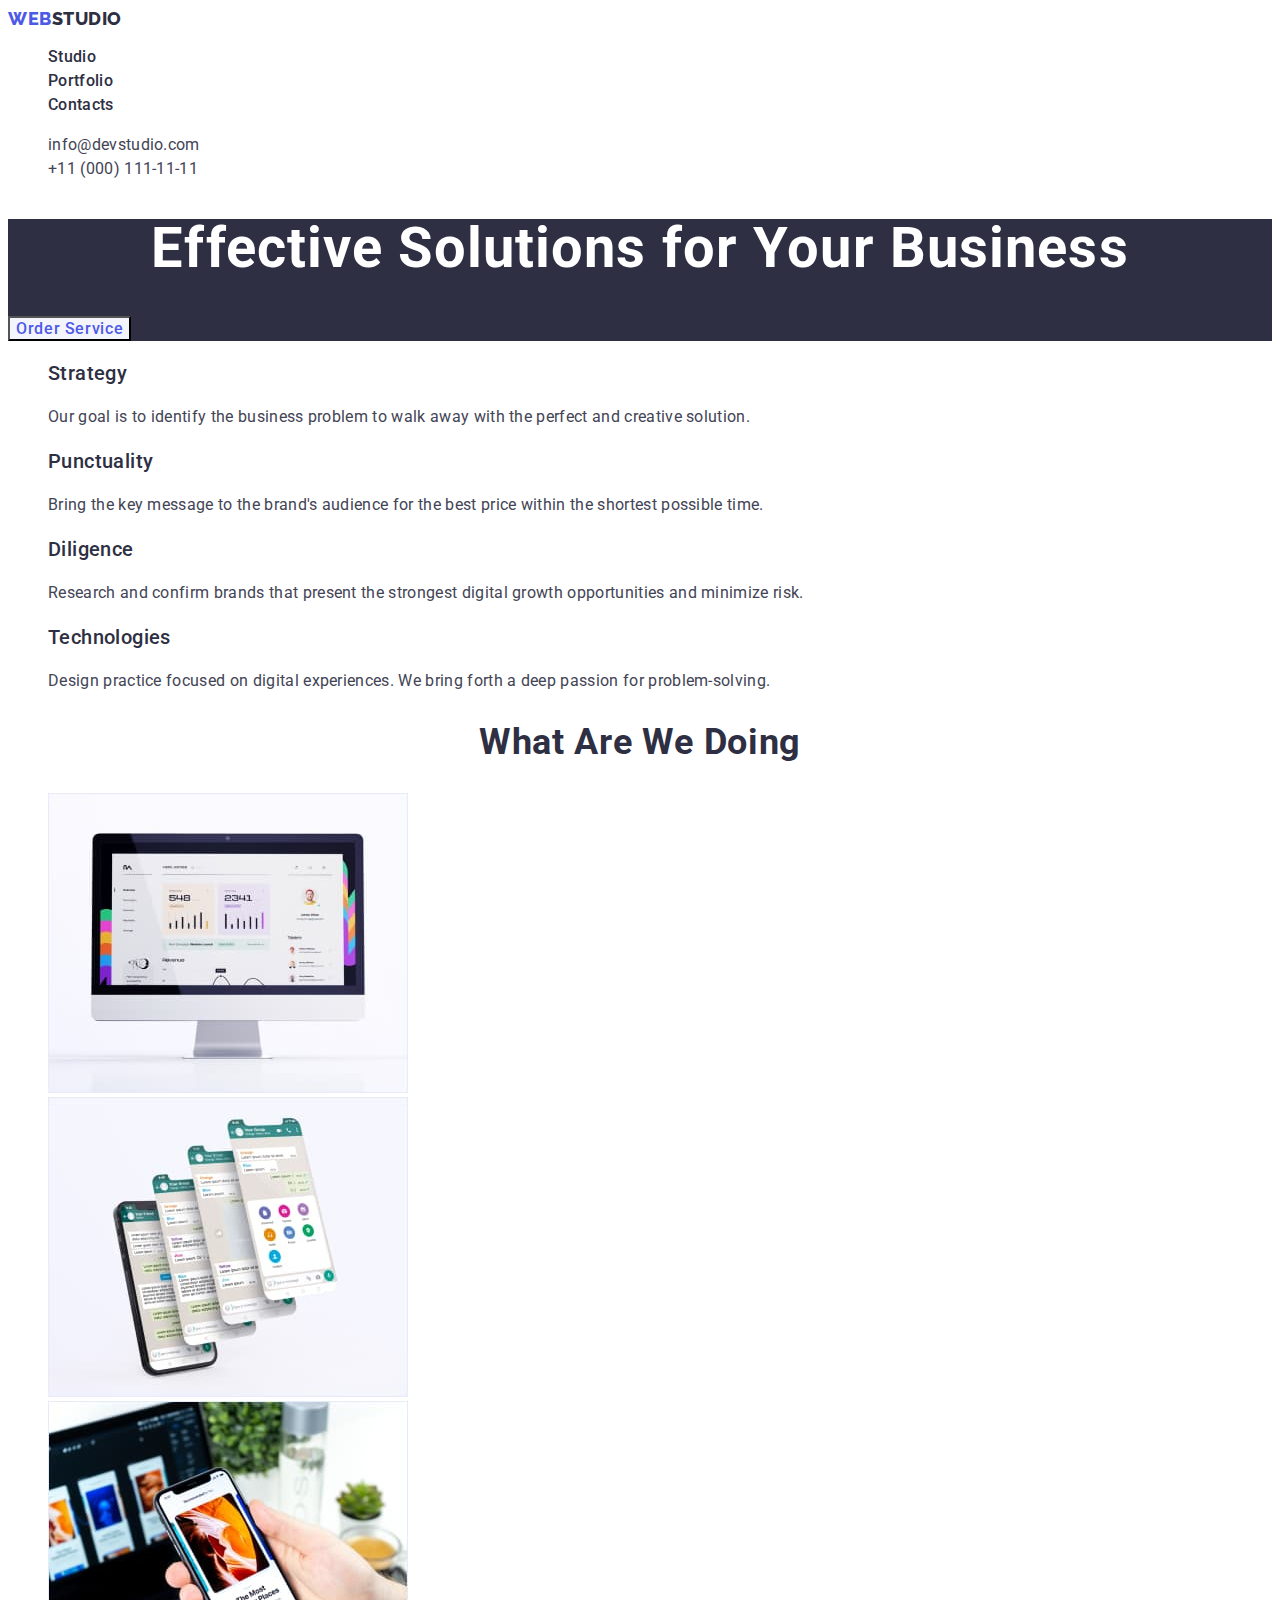
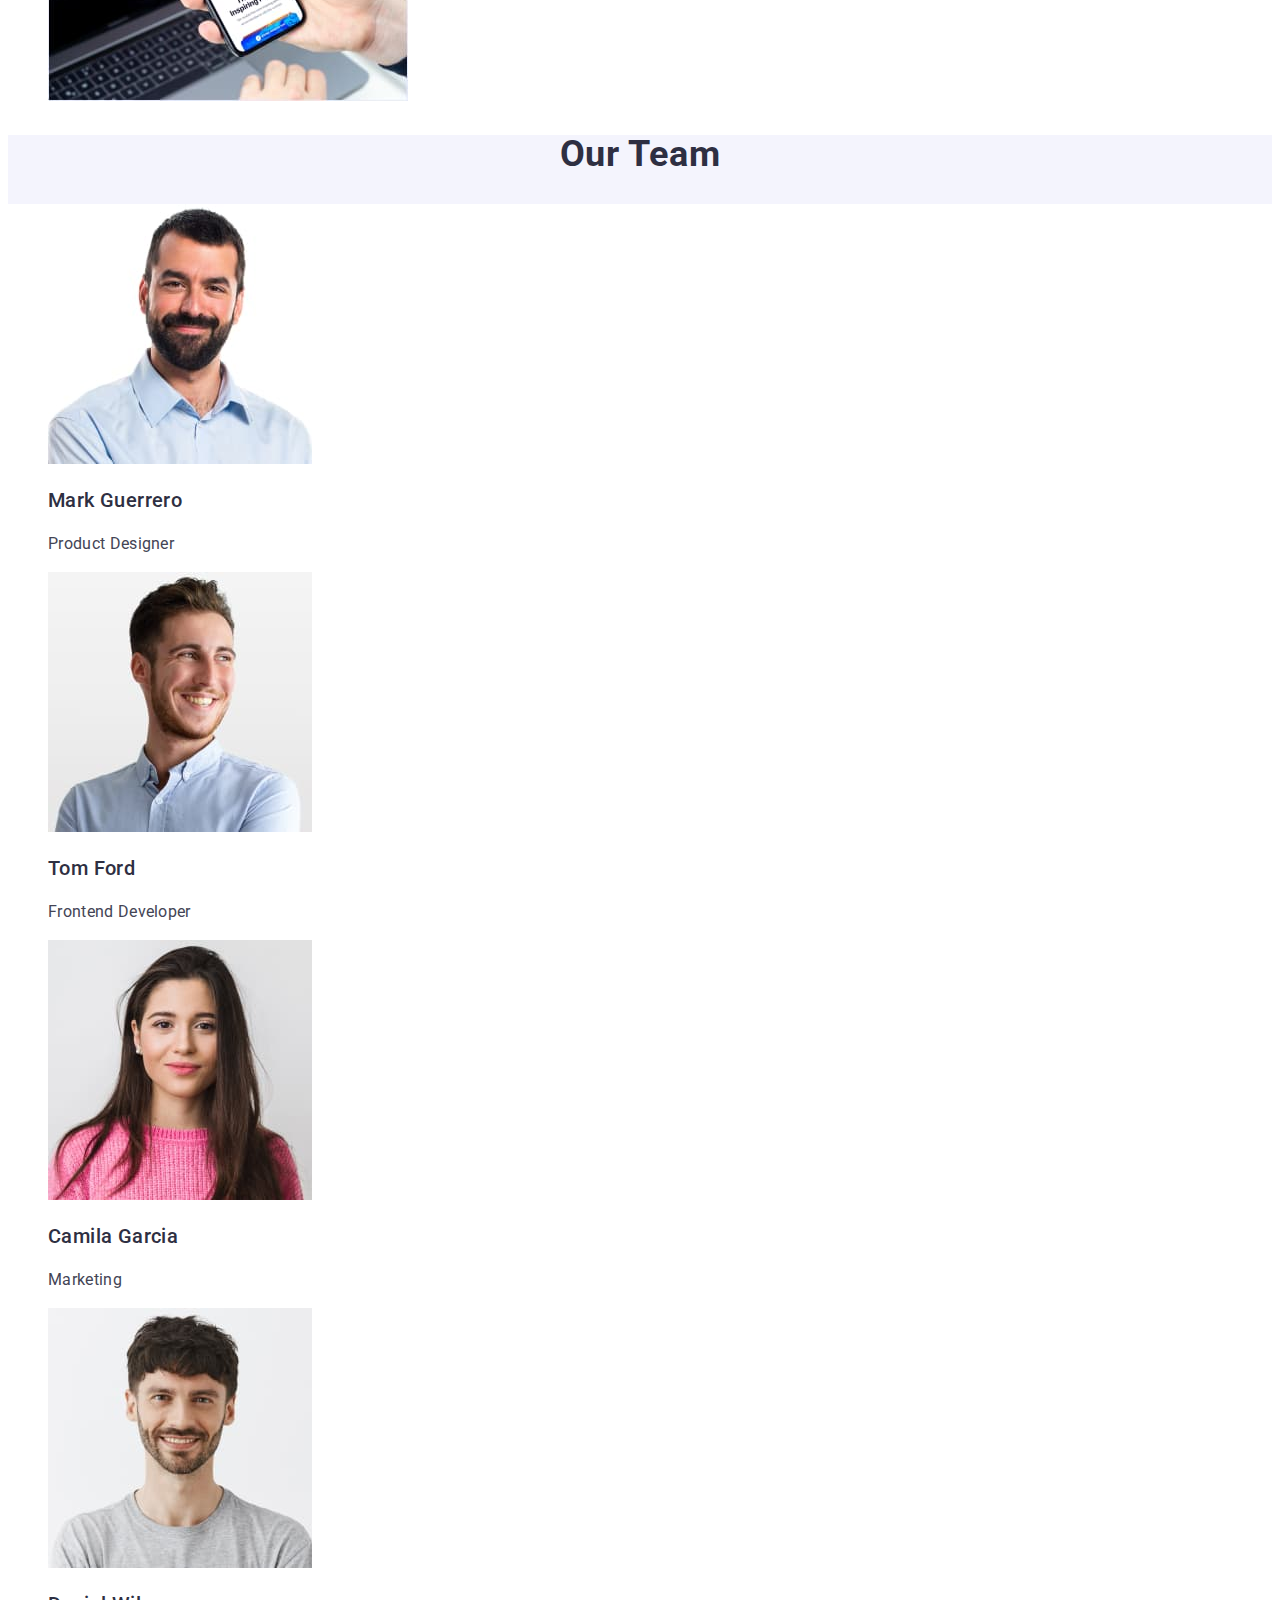
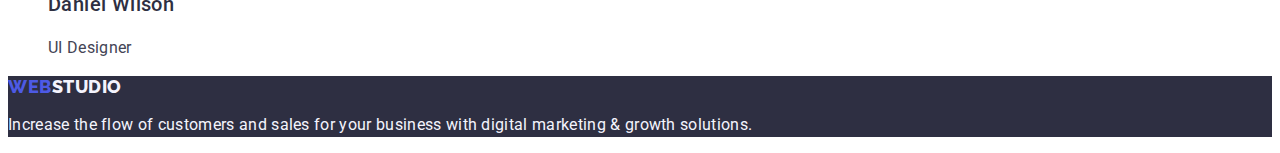
<file: index.html>
<!DOCTYPE html>
<html lang="en">

<head>
  <meta charset="UTF-8" />
  <meta http-equiv="X-UA-Compatible" content="IE=edge" />
  <meta name="viewport" content="width=device-width, initial-scale=1.0" />
  <title>WebStudio</title>
  <link rel="preconnect" href="https://fonts.googleapis.com">
  <link rel="preconnect" href="https://fonts.gstatic.com" crossorigin>
  <link href="https://fonts.googleapis.com/css2?family=Raleway:wght@800&family=Roboto:wght@400;500;700;900&display=swap"
    rel="stylesheet">
  <link rel="stylesheet" href="https://cdnjs.cloudflare.com/ajax/libs/modern-normalize/1.1.0/modern-normalize.min.css"
    integrity="sha512-wpPYUAdjBVSE4KJnH1VR1HeZfpl1ub8YT/NKx4PuQ5NmX2tKuGu6U/JRp5y+Y8XG2tV+wKQpNHVUX03MfMFn9Q=="
    crossorigin="anonymous" referrerpolicy="no-referrer" />
  <link rel="stylesheet" href="./css/styles.css">
</head>

<body>
  <!-- Header -->
  <header class="header-mane">
    <nav class="nav-mane">
      <a class="logo-link link" href="./index.html">Web<span class="accent">Studio</span></a>
      <ul class="menu list">
        <li class="menu-item"><a class="menu-link link" href="./index.html">Studio</a></li>
        <li class="menu-item"><a class="menu-link link" href="./portfolio.html">Portfolio</a></li>
        <li class="menu-item"><a class="menu-link link" href="">Contacts</a></li>
      </ul>
    </nav>
    <address class="connection">
      <ul class="connection-list list">
        <li><a class="header-mail link" href="mailto:info@devstudio.com">info@devstudio.com</a></li>
        <li><a class="header-tel link" href="mail:+110001111111">+11 (000) 111-11-11</a></li>
      </ul>
    </address>
  </header>

  <!-- Main -->
  <main>

    <!-- Hero -->
    <section class="hero">
      <h1 class="hero-title">Effective Solutions for Your Business</h1>
      <button class="button primary" type="button">Order Service</button>
    </section>

    <!-- Our Advantages-->
    <section class="advantages">
      <h2 class="advantages-title" hidden>Our Advantages</h2>
      <ul class="advantages-list list">
        <li>
          <h3 class="subtitle">Strategy</h3>
          <p class="description">
            Our goal is to identify the business problem to walk away with the perfect and
            creative solution.
          </p>
        </li>
        <li>
          <h3 class="subtitle">Punctuality</h3>
          <p class="description">
            Bring the key message to the brand's audience for the best price within the shortest
            possible time.
          </p>
        </li>
        <li>
          <h3 class="subtitle">Diligence</h3>
          <p class="description">
            Research and confirm brands that present the strongest digital growth opportunities
            and minimize risk.
          </p>
        </li>
        <li>
          <h3 class="subtitle">Technologies</h3>
          <p class="description">
            Design practice focused on digital experiences. We bring forth a deep passion for
            problem-solving.
          </p>
        </li>
      </ul>
    </section>

    <!-- Our Products -->
    <section class="products">
      <h2 class="products-title">What are we doing</h2>
      <ul class="products-list list">
        <li>
          <img src="./images/main_page/products/mac.jpg" alt="Mac" width="360" height="300" />
        </li>
        <li>
          <img src="./images/main_page/products/app.jpg" alt="app" width="360" height="300" />
        </li>
        <li>
          <img src="./images/main_page/products/photo-on-phone.jpg" alt="image on iphone" width="360" height="300" />
        </li>
      </ul>
    </section>

    <!-- Our Team -->
    <section class="team">
      <h2 class="team-title">Our Team</h2>
      <ul class="team-list list">
        <li class="team-list-item">
          <img src="./images/main_page/our_team/mark_guerrero.jpg" alt="Mark Guerrero" width="264" height="260" />
          <h3 class="subtitle">Mark Guerrero</h3>
          <p class="description">Product Designer</p>
        </li>
        <li class="team-list-item">
          <img src="./images/main_page/our_team/tom_ford.jpg" alt="Tom Ford" width="264" height="260" />
          <h3 class="subtitle">Tom Ford</h3>
          <p class="description">Frontend Developer</p>
        </li>
        <li class="team-list-item">
          <img src="./images/main_page/our_team/camila_garcia.jpg" alt="Camila Garcia" width="264" height="260" />
          <h3 class="subtitle">Camila Garcia</h3>
          <p class="description">Marketing</p>
        </li>
        <li class="team-list-item">
          <img src="./images/main_page/our_team/daniel_wilson.jpg" alt="Daniel Wilson" width="264" height="260" />
          <h3 class="subtitle">Daniel Wilson</h3>
          <p class="description">UI Designer</p>
        </li>
      </ul>
    </section>
  </main>

  <!-- Footer -->
  <footer class="footer">
    <a class="logo-link link" href="./index.html">Web<span class="accent-footer">Studio</span></a>
    <p class="footer-text">
      Increase the flow of customers and sales for your business with digital marketing & growth
      solutions.
    </p>
  </footer>
</body>

</html>
</file>
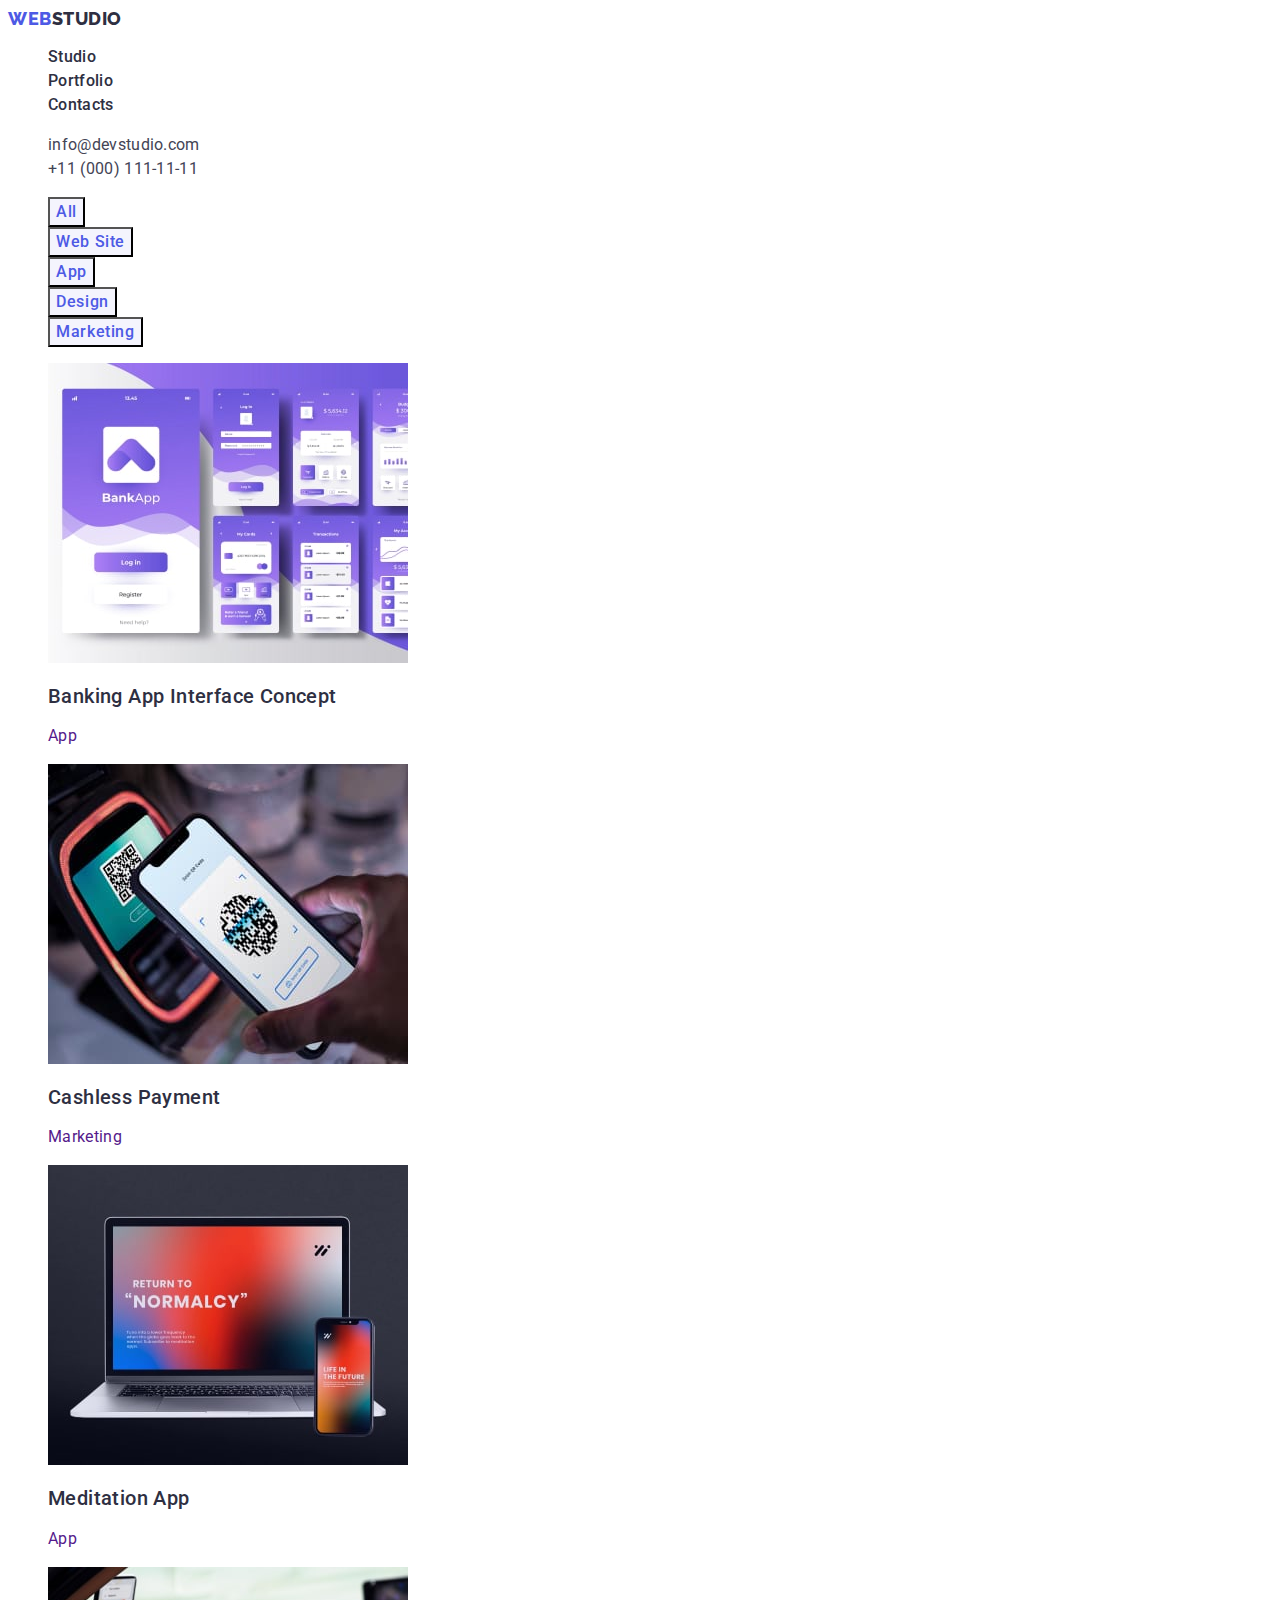
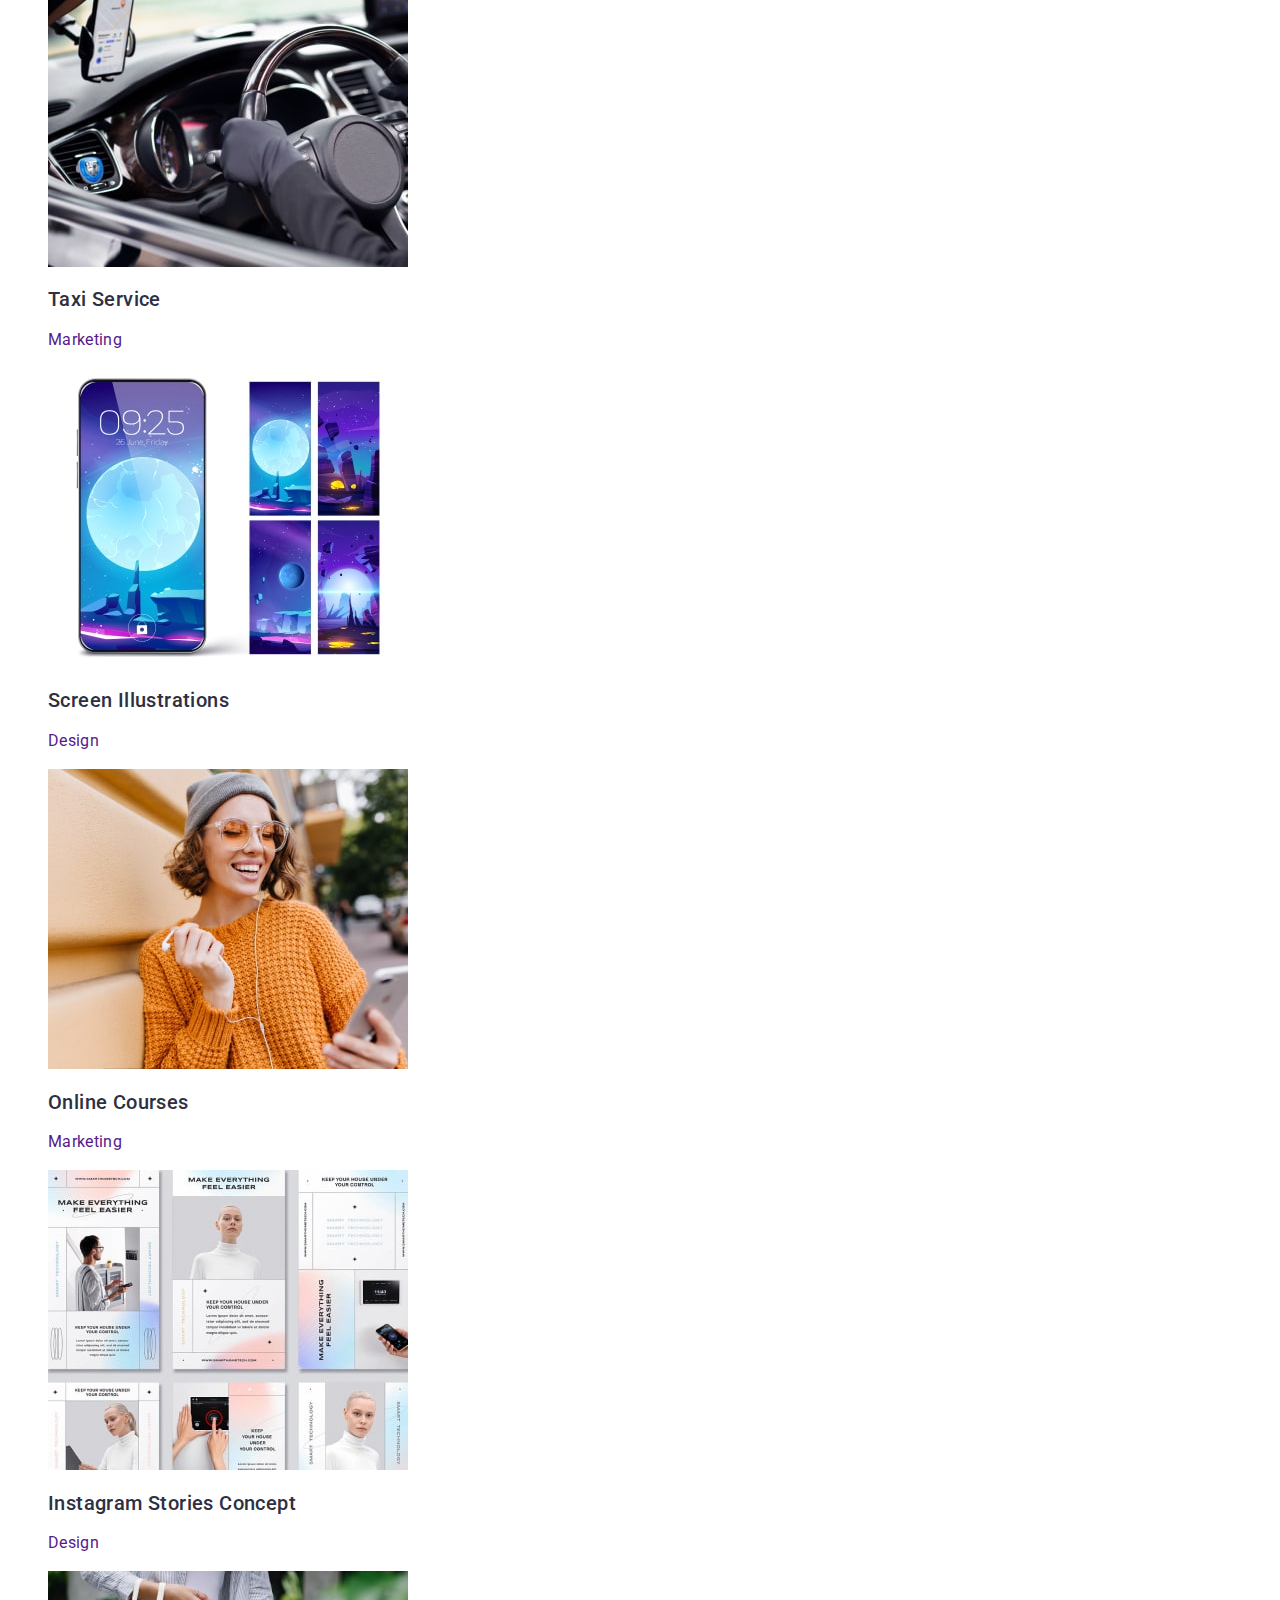
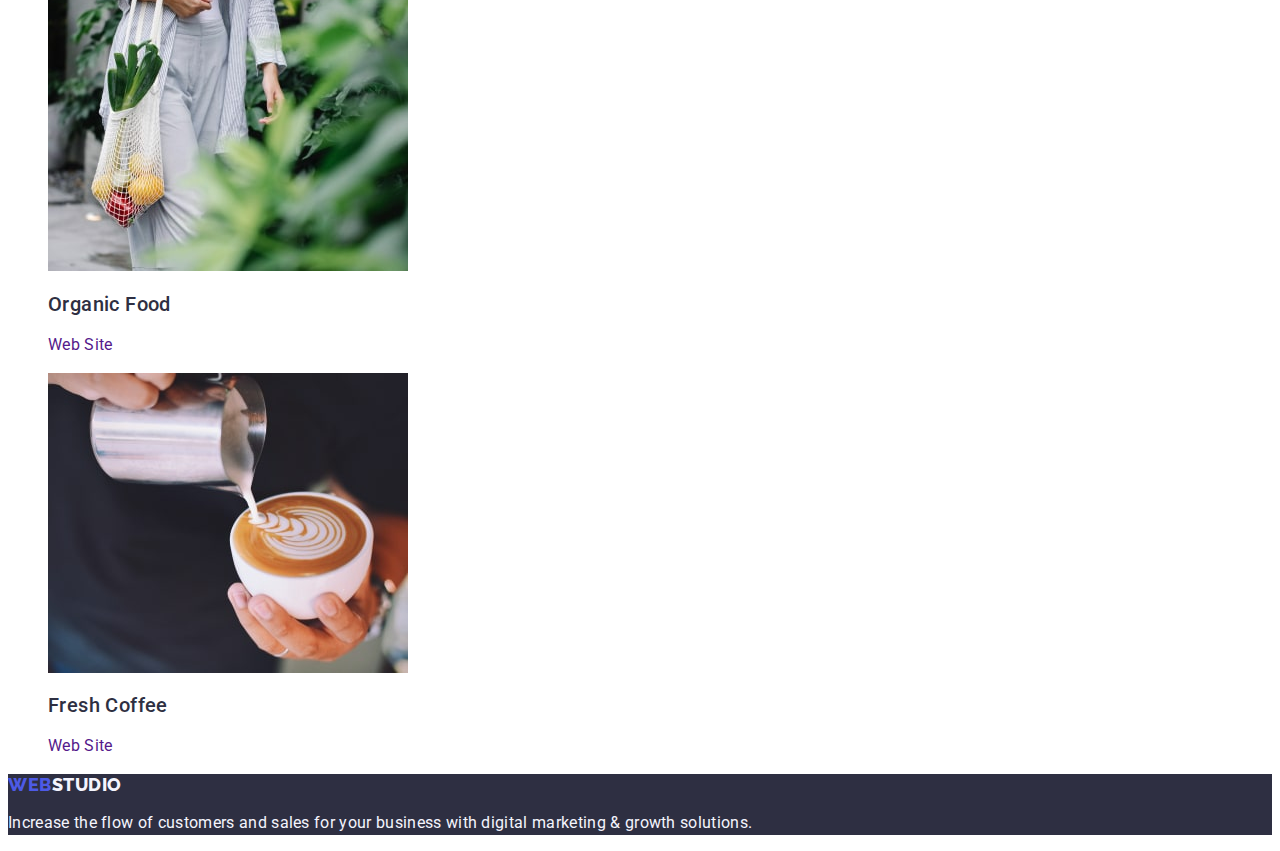
<file: portfolio.html>
<!DOCTYPE html>
<html lang="en">

<head>
    <meta charset="UTF-8" />
    <meta http-equiv="X-UA-Compatible" content="IE=edge" />
    <meta name="viewport" content="width=device-width, initial-scale=1.0" />
    <title>WebStudio</title>
    <link rel="preconnect" href="https://fonts.googleapis.com">
    <link rel="preconnect" href="https://fonts.gstatic.com" crossorigin>
    <link
        href="https://fonts.googleapis.com/css2?family=Raleway:wght@800&family=Roboto:wght@400;500;700;900&display=swap"
        rel="stylesheet">
    <link rel="stylesheet" href="https://cdnjs.cloudflare.com/ajax/libs/modern-normalize/1.1.0/modern-normalize.min.css"
        integrity="sha512-wpPYUAdjBVSE4KJnH1VR1HeZfpl1ub8YT/NKx4PuQ5NmX2tKuGu6U/JRp5y+Y8XG2tV+wKQpNHVUX03MfMFn9Q=="
        crossorigin="anonymous" referrerpolicy="no-referrer" />
    <link rel="stylesheet" href="./css/styles.css">
</head>

<body>
    <!-- Header -->
    <header class="header-mane">
        <nav class="nav-mane">
            <a class="logo-link link" href="./index.html">Web<span class="accent">Studio</span></a>
            <ul class="menu list">
                <li class="menu-item"><a class="menu-link link" href="./index.html">Studio</a></li>
                <li class="menu-item"><a class="menu-link link" href="./portfolio.html">Portfolio</a></li>
                <li class="menu-item"><a class="menu-link link" href="">Contacts</a></li>
            </ul>
        </nav>
        <address class="connection">
            <ul class="connection-list list">
                <li><a class="header-mail link" href="mailto:info@devstudio.com">info@devstudio.com</a></li>
                <li><a class="header-tel link" href="tel:+110001111111">+11 (000) 111-11-11</a></li>
            </ul>
        </address>
    </header>

    <!-- Main -->
    <main>
        <section>
            <h1 hidden>Our work</h1>
            <ul class="list">
                <li><button class="button secondary" type="button">All</button></li>
                <li><button class="button secondary" type="button">Web Site</button></li>
                <li><button class="button secondary" type="button">App</button></li>
                <li><button class="button secondary" type="button">Design</button></li>
                <li><button class="button secondary" type="button">Marketing</button></li>
            </ul>
            <ul class="examples-list list">
                <li class="examples-item">
                    <a class="examples-link link" href=""><img src="./images/portfolio_page/banking_app.jpg"
                            alt="App Screen" width="360" height="300">
                        <h2 class="subtitle">Banking App Interface Concept</h2>
                        <p class="description">App</p>
                    </a>
                </li>
                <li class="examples-item">
                    <a class="exemples-linl link" href="">
                        <img src="./images/portfolio_page/phone.jpg" alt="Phone" width="360" height="300">
                        <h2 class="subtitle">Cashless Payment</h2>
                        <p class="description">Marketing</p>
                    </a>
                </li>
                <li class="examples-item">
                    <a class="exemples-linl link" href="">
                        <img src="./images/portfolio_page/meditaion_app.jpg" alt="laptop with phone" width="360"
                            height="300">
                        <h2 class="subtitle">Meditation App</h2>
                        <p class="description">App</p>
                    </a>
                </li>
                <li class="examples-item">
                    <a class="exemples-linl link" href="">
                        <img src="./images/portfolio_page/taxi.jpg" alt="Car" width="360" height="300">
                        <h2 class="subtitle">Taxi Service</h2>
                        <p class="description">Marketing</p>
                    </a>
                </li>
                <li class="examples-item">
                    <a class="exemples-linl link" href="">
                        <img src="./images/portfolio_page/illustrations.jpg" alt="Wallpaiper" width="360" height="300">
                        <h2 class="subtitle">Screen Illustrations</h2>
                        <p class="description">Design</p>
                    </a>
                </li>
                <li class="examples-item">
                    <a class="exemples-linl link" href="">
                        <img src="./images/portfolio_page/courses.jpg" alt="Women" width="360" height="300">
                        <h2 class="subtitle">Online Courses</h2>
                        <p class="description">Marketing</p>
                    </a>
                </li>
                <li class="examples-item">
                    <a class="exemples-linl link" href="">
                        <img src="./images/portfolio_page/instagram.jpg" alt="Cards" width="360" height="300">
                        <h2 class="subtitle">Instagram Stories Concept</h2>
                        <p class="description">Design</p>
                    </a>
                </li>
                <li class="examples-item">
                    <a class="exemples-linl link" href=""><img src="./images/portfolio_page/food.jpg"
                            alt="Women with food" width="360" height="300">
                        <h2 class="subtitle">Organic Food</h2>
                        <p class="description">Web Site</p>
                    </a>
                </li>
                <li class="examples-item">
                    <a class="exemples-linl link" href="">
                        <img src="./images/portfolio_page/coffee.jpg" alt="Cup of coffee" width="360" height="300">
                        <h2 class="subtitle">Fresh Coffee</h2>
                        <p class="description">Web Site</p>
                    </a>
                </li>
            </ul>
        </section>

    </main>

    <!-- Footer -->
    <footer class="footer">
        <a class="logo-link link" href="./index.html">Web<span class="accent-footer">Studio</span></a>
        <p class="footer-text">
            Increase the flow of customers and sales for your business with digital marketing & growth
            solutions.
        </p>
    </footer>
</body>

</html>
</file>
<file: css/styles.css>
:root {
  --active-states: #4d5ae5;
  --main-text-color: #434455;
  --headings-text-color: #2e2f42;
  --helper-text-color: #8e8f99;
  --button-bg-color: #f4f4fd;
  --accent-color: #e7e9fc;
  --overlays-color: #2e2f42;
  --overlays-scdr-color: #f4f4fd;
  --primary-font: 'Roboto', sans-serif;
  --secondary-font: 'Raleway', sans-serif;
}

/* RESET */
.list {
  list-style: none;
}
.link {
  text-decoration: none;
}
body {
  font-family: var(--primary-font);
  color: var(--main-text-color);
  background-color: #ffffff;
}
/* Header */
.logo-link {
  font-family: var(--secondary-font);
  font-style: normal;
  font-weight: 800;
  font-size: 18px;
  line-height: 1.17;
  letter-spacing: 0.03em;
  text-transform: uppercase;
  color: var(--active-states);
}
.accent {
  font-family: var(--secondary-font);
  font-style: normal;
  font-weight: 800;
  font-size: 18px;
  line-height: 1.17;
  letter-spacing: 0.03em;
  text-transform: uppercase;
  color: var(--overlays-color);
}
.menu-link {
  font-style: normal;
  font-weight: 500;
  font-size: 16px;
  line-height: 1.5;
  letter-spacing: 0.02em;
  color: var(--overlays-color);
}
.menu-link:hover,
.menu-link:focus {
  color: var(--active-states);
}
.header-mail {
  font-style: normal;
  font-size: 16px;
  line-height: 1.5;
  letter-spacing: 0.02em;
  color: var(--main-text-color);
}
.header-mail:hover,
.header-mail:focus {
  color: var(--active-states);
}
.header-tel {
  font-style: normal;
  font-size: 16px;
  line-height: 1.5;
  letter-spacing: 0.02em;
  color: var(--main-text-color);
}
.header-tel:hover,
.header-tel:focus {
  color: var(--active-states);
}

/* Hero */
.hero {
  background-color: var(--overlays-color);
}
.hero-title {
  font-size: 56px;
  line-height: 1.07;
  text-align: center;
  letter-spacing: 0.02em;
  color: #ffffff;
}

/* Products */
.products-title {
  font-size: 36px;
  line-height: 1.11;
  text-align: center;
  letter-spacing: 0.02em;
  text-transform: capitalize;
  color: var(--headings-text-color);
}

/* Our Team */
.team-title {
  font-size: 36px;
  line-height: 1.11;
  text-align: center;
  letter-spacing: 0.02em;
  text-transform: capitalize;
  color: var(--headings-text-color);
}
.team {
  background-color: var(--overlays-scdr-color);
}
.team-list {
  background-color: #ffffff;
}
/* Buttons */
.button {
  font-family: var(--primary-font);
  font-style: normal;
  font-weight: 500;
  font-size: 16px;
  line-height: 1.5;
  letter-spacing: 0.04em;
  color: var(--active-states);
  background-color: var(--button-bg-color);
  cursor: pointer;
}
.button.primary {
  line-height: 1.19;
}
.button.primary:hover,
.button.primary:focus {
  background-color: var(--active-states);
  color: #ffffff;
}
.button.secondary {
  line-height: 1.5;
}
.button.secondary:hover,
.button.secondary:focus {
  background-color: var(--active-states);
  color: #ffffff;
}

/* Subtitle */
.subtitle {
  font-weight: 500;
  font-size: 20px;
  line-height: 1.2;
  letter-spacing: 0.02em;
  color: var(--headings-text-color);
}

/* DESCRIPTION */
.description {
  font-size: 16px;
  line-height: 1.5;
  letter-spacing: 0.02em;
}

/* Footer */
.footer {
  background-color: var(--overlays-color);
}
.footer-text {
  font-size: 16px;
  line-height: 1.5;
  letter-spacing: 0.02em;
  color: var(--overlays-scdr-color);
}
.accent-footer {
  color: var(--overlays-scdr-color);
}

/* PAGE PORTFOLIO */
</file>
